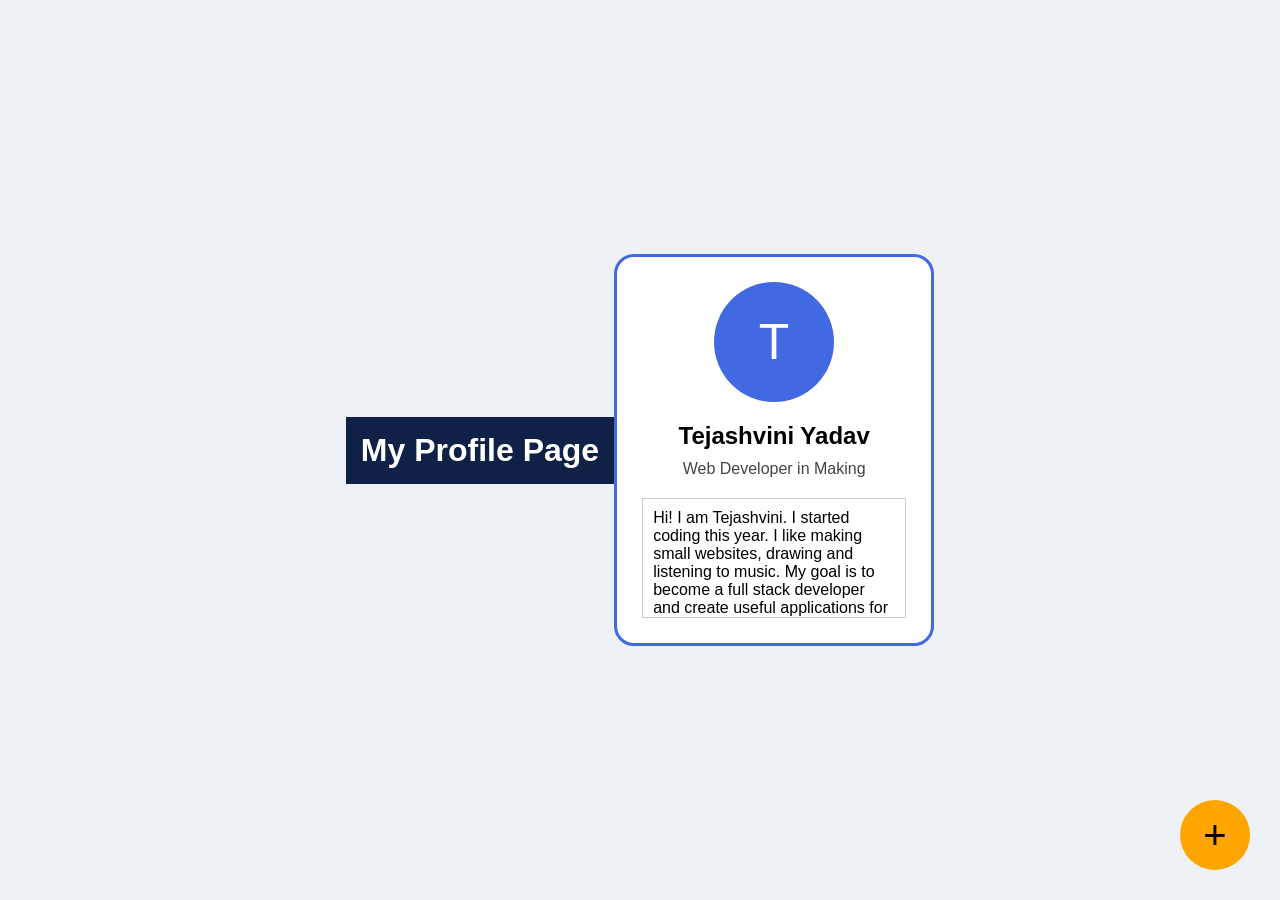
<file: Week6/index.html>
<!DOCTYPE html>
<html lang="en">

<head>
    <meta charset="UTF-8">
    <meta name="viewport" content="width=device-width, initial-scale=1.0">
    <title>Profile Card</title>
    <link rel="stylesheet" href="style.css">
</head>

<body>
    <header class="header">
        <h1>My Profile Page</h1>
    </header>
    <div class="profile-card">

        <div class="avatar">
            T
        </div>
        <h2>Tejashvini Yadav</h2>

        <p>Web Developer in Making</p>

        <div class="bio">
            Hi! I am Tejashvini. I started coding this year. I like making small websites, drawing and listening to music. My goal is to become a full stack developer and create useful applications for people. Lorem ipsum dolor sit amet consectetur adipisicing elit.
            Facilis doloremque unde nostrum aspernatur laboriosam. Lorem ipsum dolor sit amet consectetur adipisicing elit. Facilis doloremque unde nostrum aspernatur laboriosam.
        </div>
        <button class="floating-btn">+</button>

</body>

</html>
</file>
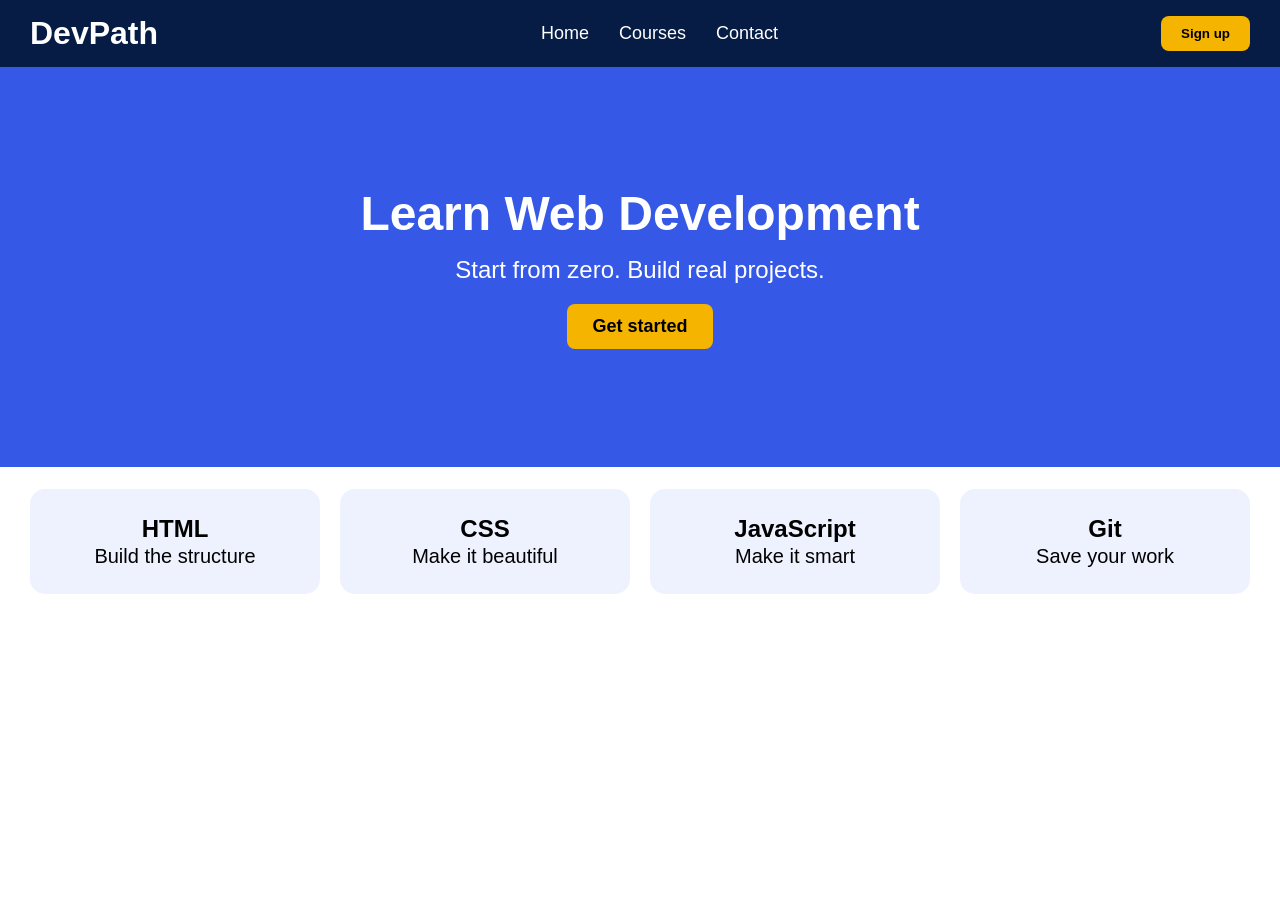
<file: Week7/index.html>
<!DOCTYPE html>
<html lang="en">

<head>
    <meta charset="UTF-8">
    <meta name="viewport" content="width=device-width, initial-scale=1.0">
    <title>DevPath</title>
    <link rel="stylesheet" href="Style.css">
</head>

<body>
    <!--Navbar-->
    <nav class="navbar">
        <div class="logo">DevPath</div>

        <ul class="nav-links">
            <li><a href="#">Home</a></li>
            <li><a href="#">Courses</a></li>
            <li><a href="#">Contact</a></li>
        </ul>

        <button class="signup-btn">Sign up</button>
    </nav>
    <!--Hero Section-->
    <section class="hero">
        <h1>Learn Web Development</h1>
        <p>Start from zero. Build real projects.</p>
        <button class="start-btn">Get started</button>
    </section>
    <!--Cards Section-->
    <section class="cards">

        <div class="card">
            <h2>HTML</h2>
            <p>Build the structure</p>
        </div>

        <div class="card">
            <h2>CSS</h2>
            <p>Make it beautiful</p>
        </div>

        <div class="card">
            <h2>JavaScript</h2>
            <p>Make it smart</p>
        </div>

        <div class="card">
            <h2>Git</h2>
            <p>Save your work</p>
        </div>

    </section>
</body>

</html>
</file>
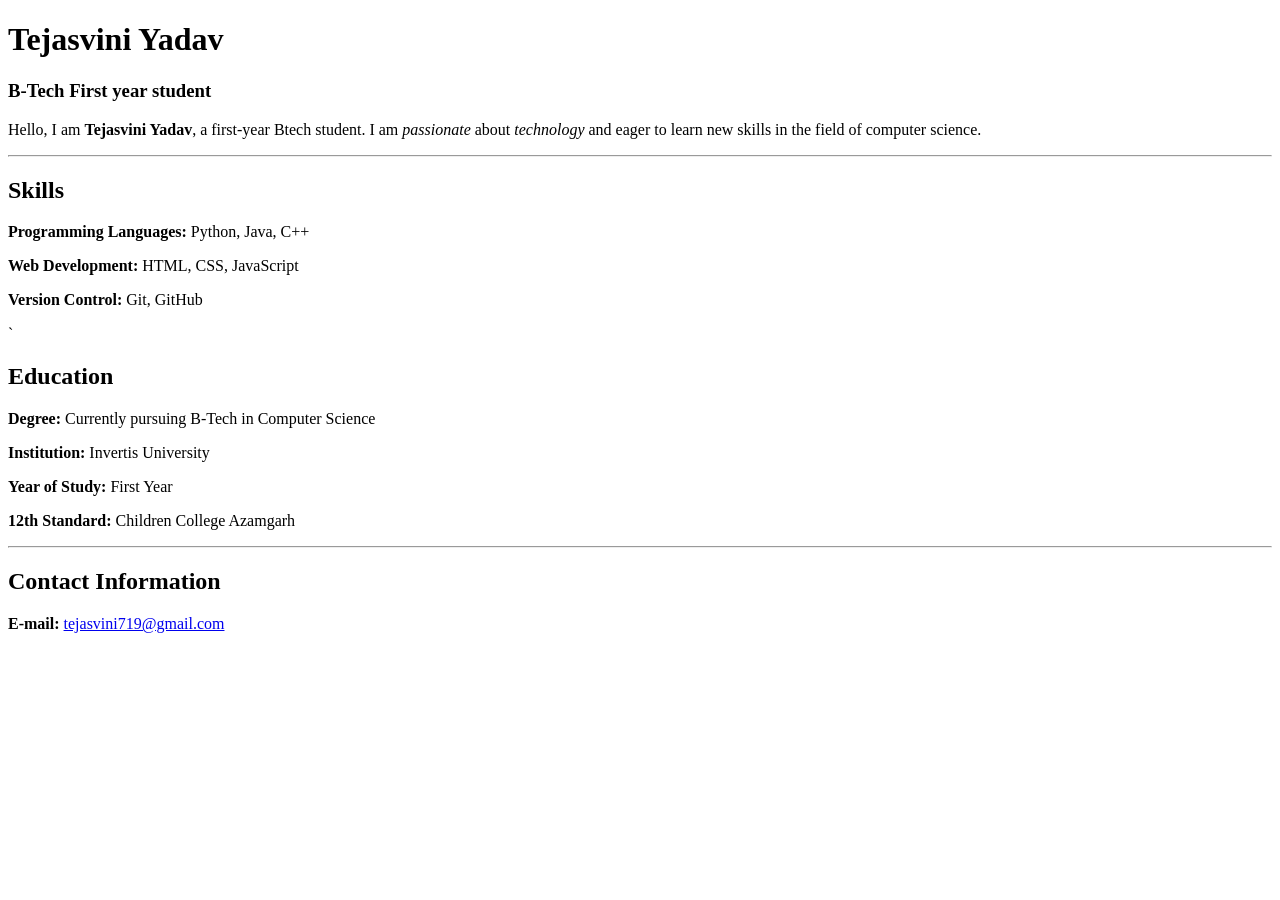
<file: resume.html>
<!DOCTYPE html>
<html lang="en">
<head>
    <meta charset="UTF-8">
    <meta name="viewport" content="width=device-width, initial-scale=1.0">
    <title>My resume</title>
</head>
<body>

<!--Introduction-->

    <h1>Tejasvini Yadav</h1>
    <h3>B-Tech First year student</h3>
    <p>Hello, I am <strong>Tejasvini Yadav</strong>, a first-year Btech student. I am <em>passionate</em> about <em>technology</em> and eager to learn new skills in the field of computer science.</p>
<hr>

<!--Skills box-->

    <h2>Skills</h2>
    <div id="skills" class ="section">
        <p><strong>Programming Languages:</strong> Python, Java, C++</p>
        <p><strong>Web Development:</strong> HTML, CSS, JavaScript</p>
        <p><strong>Version Control:</strong> Git, GitHub</p>
    `</div>

<!--Education box-->  

    <h2>Education</h2>
    <div id="education" class="section">
        <p><strong>Degree:</strong> Currently pursuing B-Tech in Computer Science</p>
        <p><strong>Institution:</strong> Invertis University</p>
        <p><strong>Year of Study:</strong> First Year</p>
        <p><strong>12th Standard:</strong> Children College Azamgarh</p>
    </div>
<hr>
<!--Contact Information box-->

    <h2>Contact Information</h2>
        <p><strong>E-mail:</strong> <a href="mailto:tejasvini719@gmail.com">tejasvini719@gmail.com</a></p>
</body>
</html>
</file>
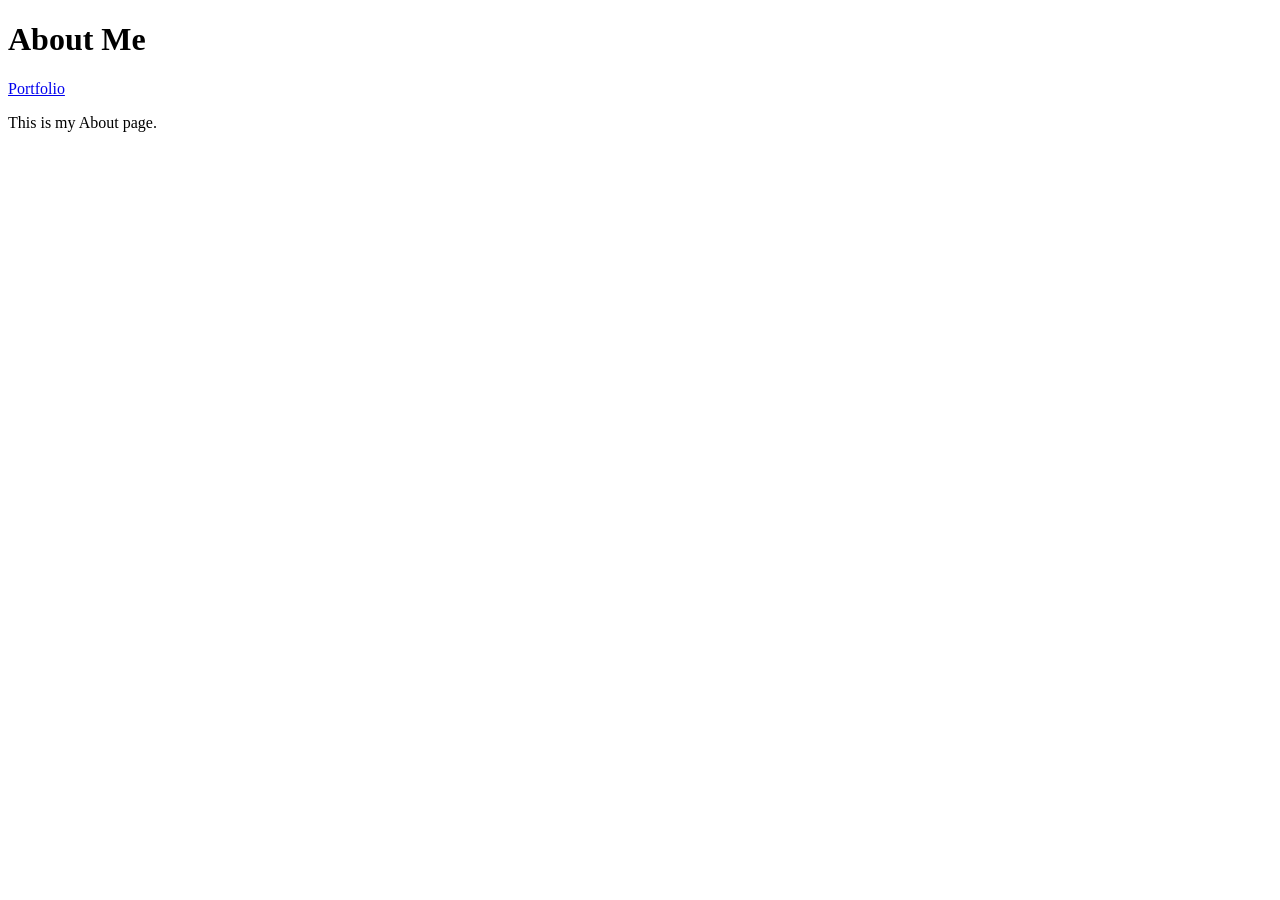
<file: Week3/about.html>
<!DOCTYPE html>
<html lang="en">
<head>
    <meta charset="UTF-8">
    <title>About Me</title>
</head>
<body>

    <header>
        <h1>About Me</h1>
    </header>

    <nav>
        <a href="portfolio.html">Portfolio</a>
    </nav>

    <p>
        This is my About page.
    </p>

</body>
</html>
</file>
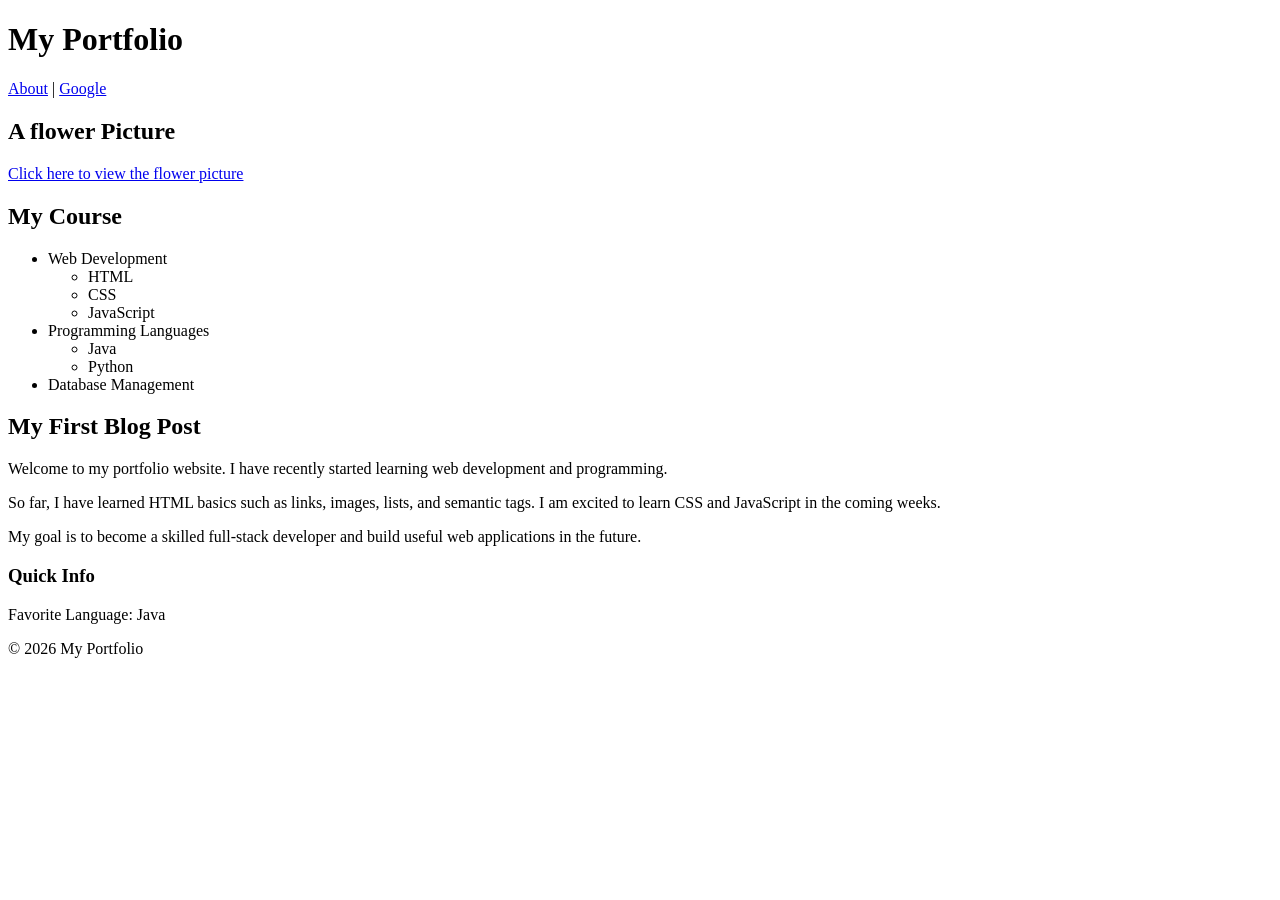
<file: Week3/portfolio.html>
<!DOCTYPE html>
<html lang="en">
<head>
    <meta charset="UTF-8">
    <meta name="viewport" content="width=device-width, initial-scale=1.0">
    <title>My Portfolio</title>
</head>
<body>

    <header>
        <h1>My Portfolio</h1>
    </header>

    <nav>
        <a href="about.html">About</a> |
        <a href="https://www.google.com" target="_blank">Google</a>
    </nav>

    <main>


         <section>
            <h2>A flower Picture</h2>

            <a href="image.png">Click here to view the flower picture</a>
        </section>

        <section>
            <h2>My Course</h2>

             <ul>
                <li>Web Development
                    <ul>
                        <li>HTML</li>
                        <li>CSS</li>
                        <li>JavaScript</li>
                    </ul>
                </li>

                <li>Programming Languages
                    <ul>
                        <li>Java</li>
                        <li>Python</li>
                    </ul>
                </li>

                <li>Database Management</li>
                    </ul>
        </section>


        <article>
            <article>
    <h2>My First Blog Post</h2>

    <p>
        Welcome to my portfolio website. I have recently started
        learning web development and programming.
    </p>

    <p>
        So far, I have learned HTML basics such as links,
        images, lists, and semantic tags. I am excited to learn
        CSS and JavaScript in the coming weeks.
    </p>

    <p>
        My goal is to become a skilled full-stack developer and
        build useful web applications in the future.
    </p>
</article>
        </article>

        <aside>
            <h3>Quick Info</h3>
            <p>Favorite Language: Java</p>
        </aside>

    </main>

    <footer>
        <p>&copy; 2026 My Portfolio</p>
    </footer>


</body>
</html>
</file>
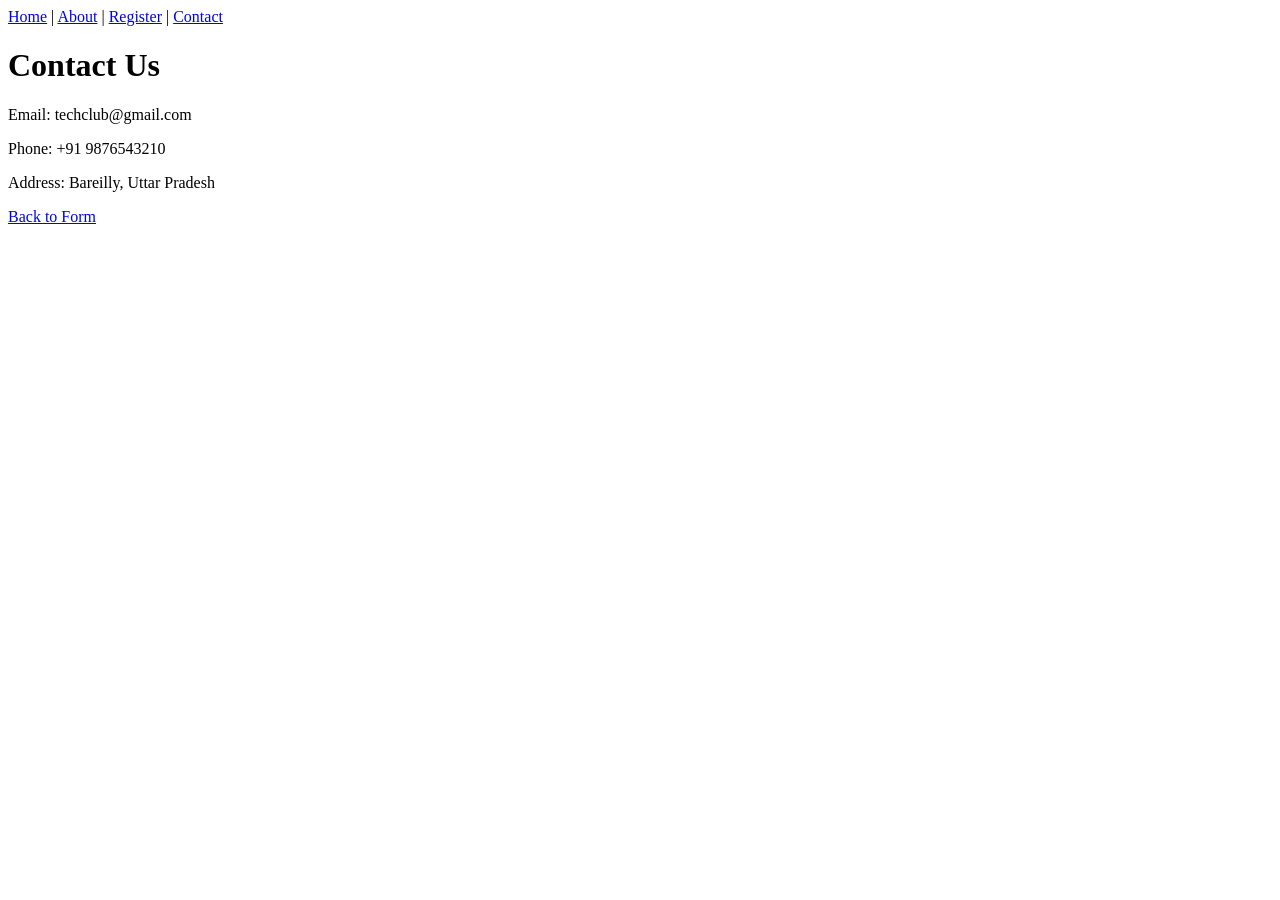
<file: Week4/contact.html>
<!DOCTYPE html>
<html>
<head>
    <title>Contact</title>
</head>
<body>

<nav>
    <a href="home.html">Home</a> |
    <a href="about.html">About</a> |
    <a href="register.html">Register</a> |
    <a href="contact.html">Contact</a>
</nav>

<h1>Contact Us</h1>

<p>Email: techclub@gmail.com</p>
<p>Phone: +91 9876543210</p>
<p>Address: Bareilly, Uttar Pradesh</p>
<a href="Form.html">Back to Form</a>
</body>
</html>
</file>
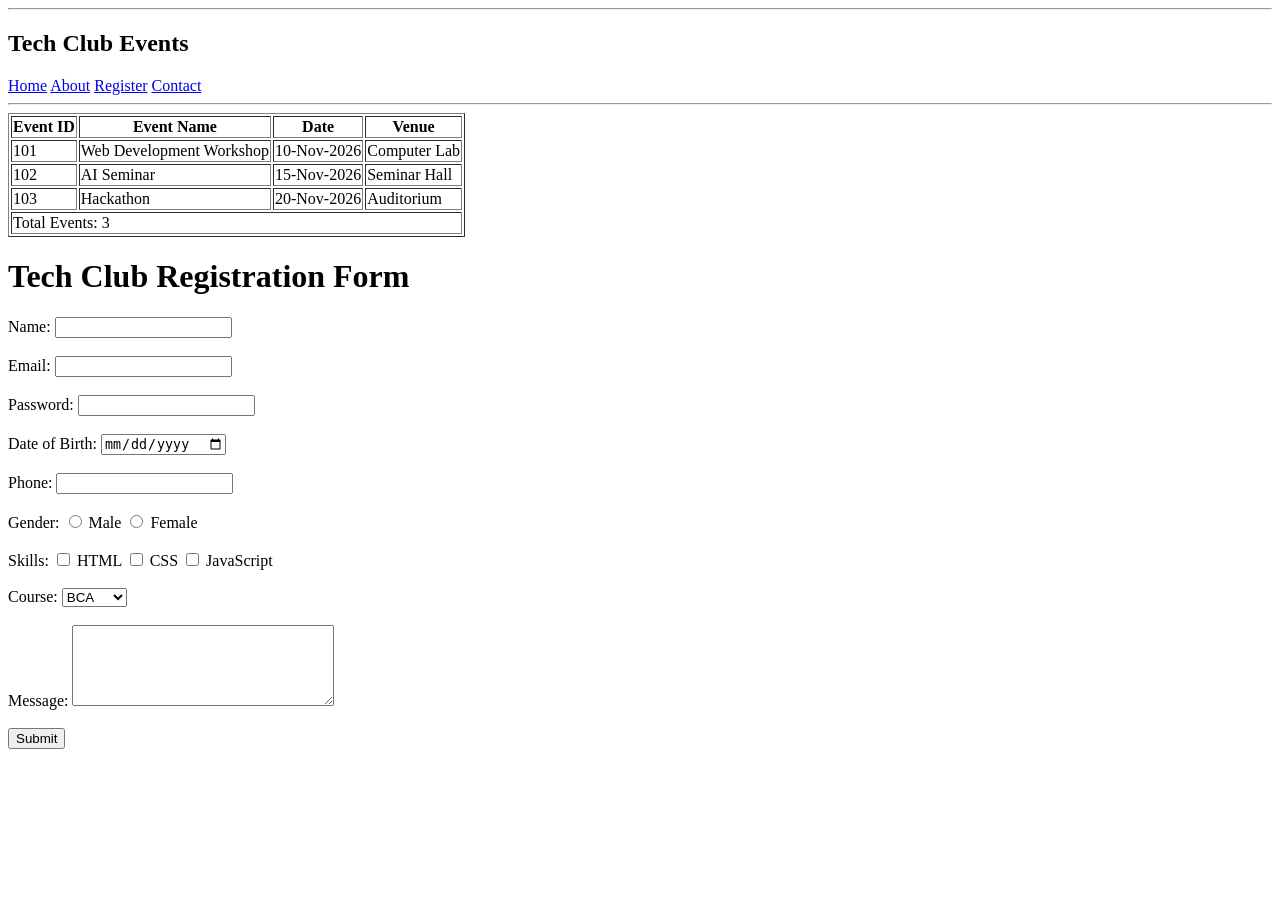
<file: Week4/Form.html>
<!DOCTYPE html>
<html>
<head>
    <title>Tech Club Registration</title>
    <meta charset="UTF-8">
    <meta name="viewport" content="width=device-width, initial-scale=1.0">
    <meta name="description" content="Tech Club Registration">
    <meta name="keywords" content="Tech Club, HTML">
    <meta name="author" content="Your Name">

    <link rel="icon" href="favicon.ico">
</head>
<body>
    <hr>

<h2>Tech Club Events</h2>
<nav>
    <a href="home.html">Home</a>
    <a href="about.html">About</a>
    <a href="register.html">Register</a>
    <a href="contact.html">Contact</a>
</nav>

<hr>
<table border="1">

    <thead>
        <tr>
            <th>Event ID</th>
            <th>Event Name</th>
            <th>Date</th>
            <th>Venue</th>
        </tr>
    </thead>

    <tbody>
        <tr>
            <td>101</td>
            <td>Web Development Workshop</td>
            <td>10-Nov-2026</td>
            <td>Computer Lab</td>
        </tr>

        <tr>
            <td>102</td>
            <td>AI Seminar</td>
            <td>15-Nov-2026</td>
            <td>Seminar Hall</td>
        </tr>

        <tr>
            <td>103</td>
            <td>Hackathon</td>
            <td>20-Nov-2026</td>
            <td>Auditorium</td>
        </tr>
    </tbody>

    <tfoot>
        <tr>
            <td colspan="4">Total Events: 3</td>
        </tr>
    </tfoot>

</table>

    <h1>Tech Club Registration Form</h1>

    <form>

        <label for="name">Name:</label>
        <input type="text" id="name" name="name">

        <br><br>

        <label for="email">Email:</label>
        <input type="email" id="email" name="email">

        <br><br>

        <label for="password">Password:</label>
        <input type="password" id="password" name="password">
        <br><br>

        <label for="dob">Date of Birth:</label>
        <input type="date" id="dob" name="dob">

        <br><br>

        <label for="phone">Phone:</label>
        <input type="tel" id="phone" name="phone">

        <br><br>

        <label>Gender:</label>

        <input type="radio" id="male" name="gender">
        <label for="male">Male</label>

        <input type="radio" id="female" name="gender">
        <label for="female">Female</label>

        <br><br>

        <label>Skills:</label>

        <input type="checkbox" id="html">
        <label for="html">HTML</label>

        <input type="checkbox" id="css">
        <label for="css">CSS</label>

        <input type="checkbox" id="js">
        <label for="js">JavaScript</label>

        <br><br>

        <label for="course">Course:</label>

        <select id="course">
            <option>BCA</option>
            <option>B.Tech</option>
            <option>MCA</option>
            <option>M.Tech</option>
        </select>

        <br><br>

        <label for="message">Message:</label>

        <textarea id="message" rows="5" cols="30"></textarea>

        <br><br>

        <input type="submit" value="Submit">
    </form>

</body>
</html>
</file>
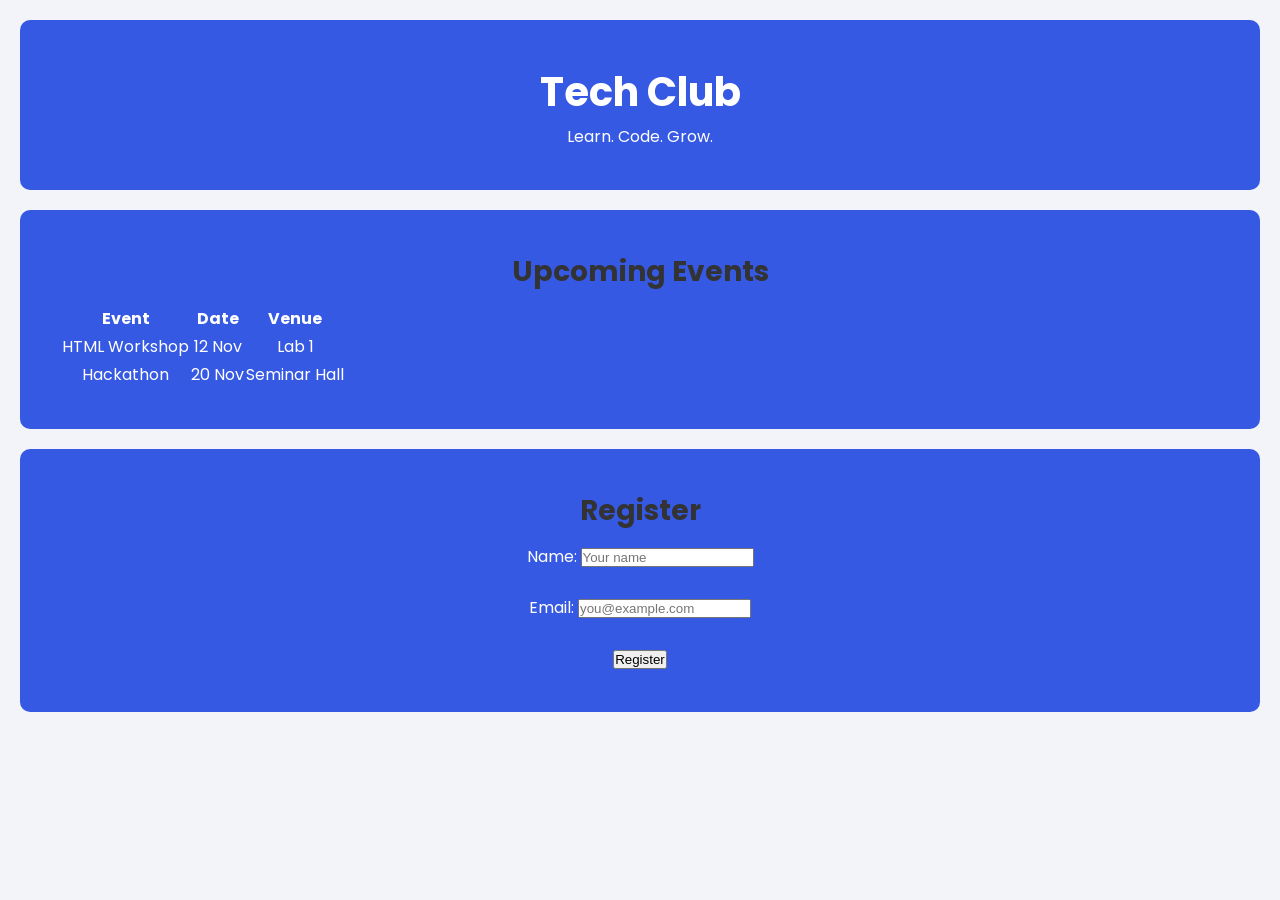
<file: Week5/practice.html>
<!DOCTYPE html>
<html>
<head>
    <title>Tech Club</title>
    <link rel="preconnect" href="https://fonts.googleapis.com">
    <link rel="preconnect" href="https://fonts.gstatic.com" crossorigin>
    <link href="https://fonts.googleapis.com/css2?family=Poppins:wght@300;400;600&display=swap" rel="stylesheet">
    <style>
    
    :root{
        --primary-color: #3659e3;
        --background-color: #f2f4fa;
        --card-bg: #ffffff;
        --text-color: #333333;

        --spacing-small: 10px;
        --spacing-medium: 20px;
        --spacing-large: 40px;
    }

    *{
    margin:0;
    padding:0;
    box-sizing:border-box;
}

body{
    background-color: var(--background-color);
    font-family: 'Poppins', sans-serif;
    line-height: 1.6;
    padding: var(--spacing-medium);
}

#hero{
    background-color: var(--primary-color);
    color: white;
    text-align: center;
    padding: var(--spacing-large);
    border-radius: 10px;
    margin-bottom: var(--spacing-medium);
}

h1{
    font-size:40px; /* Font Size */
}

.card{
    background-color: var(--primary-color);
    color: white;
    text-align: center;
    padding: var(--spacing-large);
    border-radius: 10px;
    margin-bottom: var(--spacing-medium);
}

h2{
    color: var(--text-color);
    font-size: 28px;
    margin-bottom: var(--spacing-small);
}


}

p{
    color: var(--text-color);
    font-size: 16px;
}

    </style>

</head>
<body>

    <div id="hero">
        <h1>Tech Club</h1>
        <p>Learn. Code. Grow.</p>
    </div>

    <div class="card">
        <h2>Upcoming Events</h2>

        <table>
            <tr>
                <th>Event</th>
                <th>Date</th>
                <th>Venue</th>
            </tr>

            <tr>
                <td>HTML Workshop</td>
                <td>12 Nov</td>
                <td>Lab 1</td>
            </tr>

            <tr>
                <td>Hackathon</td>
                <td>20 Nov</td>
                <td>Seminar Hall</td>
            </tr>
        </table>
    </div>

    <div class="card">
        <h2>Register</h2>

        <form>
            Name:
            <input type="text" placeholder="Your name">
            <br><br>

            Email:
            <input type="email" placeholder="you@example.com">
            <br><br>

            <button>Register</button>
     
        </form>
    </div>
<!-- 1. I chose blue as the primary colour because it represents technology, trust and professionalism.

2. I used white for the content sections because it improves readability and keeps the design clean.

3. I selected a light grey background to create contrast and make the main content stand out.*/



















</body>
</html>
</file>
<file: Week6/style.css>
*{
    margin: 0;
    padding: 0;
    box-sizing: border-box;
}

body{
    font-family: Arial, sans-serif;
    background-color: #eef1f5;

    display: flex;
    justify-content: center;
    align-items: center;

    height: 100vh;
}

.profile-card{
    width: 320px;
    background-color: white;

    border: 3px solid royalblue;
    border-radius: 20px;

    padding: 25px;
    text-align: center;
}

.avatar{
    width: 120px;
    height: 120px;

    background-color: royalblue;
    color: white;

    border-radius: 50%;

    margin: 0 auto 20px;

    display: flex;
    justify-content: center;
    align-items: center;

    font-size: 50px;
}

h2{
    margin-bottom: 10px;
}

p{
    color: #444;
}
.bio{
    height: 120px;
    overflow: auto;

    border: 1px solid #ccc;

    padding: 10px;
    margin-top: 20px;

    text-align: left;
}

.header{
    position: sticky;
    top: 0;

    background-color: #0f2147;
    color: white;

    text-align: center;

    padding: 15px;

    z-index: 1000;
}
.floating-btn{
    position: fixed;

    bottom: 30px;
    right: 30px;

    width: 70px;
    height: 70px;

    border: none;
    border-radius: 50%;

    background-color: orange;
    color: black;

    font-size: 40px;

    cursor: pointer;

    z-index: 999;
}
</file>
<file: Week7/Style.css>
* {
    margin: 0;
    padding: 0;
    box-sizing: border-box;
    font-family: Arial, sans-serif;
}

.navbar {
    display: flex;
    justify-content: space-between;
    align-items: center;
    flex-wrap: wrap;
    gap: 16px;
    background-color: #071c44;
    padding: 15px clamp(16px, 4vw, 30px);
}

.logo {
    color: white;
    font-size: clamp(26px, 4vw, 32px);
    font-weight: bold;
}

.nav-links {
    list-style: none;
    display: flex;
    gap: 30px;
}

.nav-links a {
    text-decoration: none;
    color: white;
    font-size: 18px;
}

.signup-btn {
    background-color: #f4b400;
    border: none;
    padding: 10px 20px;
    border-radius: 8px;
    font-weight: bold;
    cursor: pointer;
}

.hero {
    display: flex;
    flex-direction: column;
    justify-content: center;
    align-items: center;
    background-color: #3559e6;
    min-height: 400px;
    padding: 48px 20px;
    color: white;
    text-align: center;
}

.hero h1 {
    max-width: 100%;
    font-size: clamp(32px, 6vw, 48px);
    margin-bottom: 15px;
}

.hero p {
    font-size: clamp(18px, 3.5vw, 24px);
    margin-bottom: 20px;
}

.start-btn {
    background-color: #f4b400;
    border: none;
    padding: 12px 25px;
    border-radius: 8px;
    font-size: 18px;
    font-weight: bold;
    cursor: pointer;
}

.cards {
    display: grid;
    grid-template-columns: repeat(auto-fit, minmax(min(100%, 240px), 1fr));
    gap: 20px;
    padding: 22px clamp(16px, 4vw, 30px);
}

.card {
    flex: 1 1 200px;
    padding: 26px 20px;
    border-radius: 15px;
    background-color: #eef2ff;
    text-align: center;
}

.card h2 {
    margin: 0 0 2px;
    font-size: 24px;
}

.card p {
    margin: 0;
    font-size: 20px;
}

@media (max-width: 600px) {
    .navbar {
        flex-direction: column;
        justify-content: center;
    }

    .nav-links {
        justify-content: center;
        flex-wrap: wrap;
        gap: 12px 24px;
    }

    .hero {
        min-height: 320px;
    }
}
</file>
